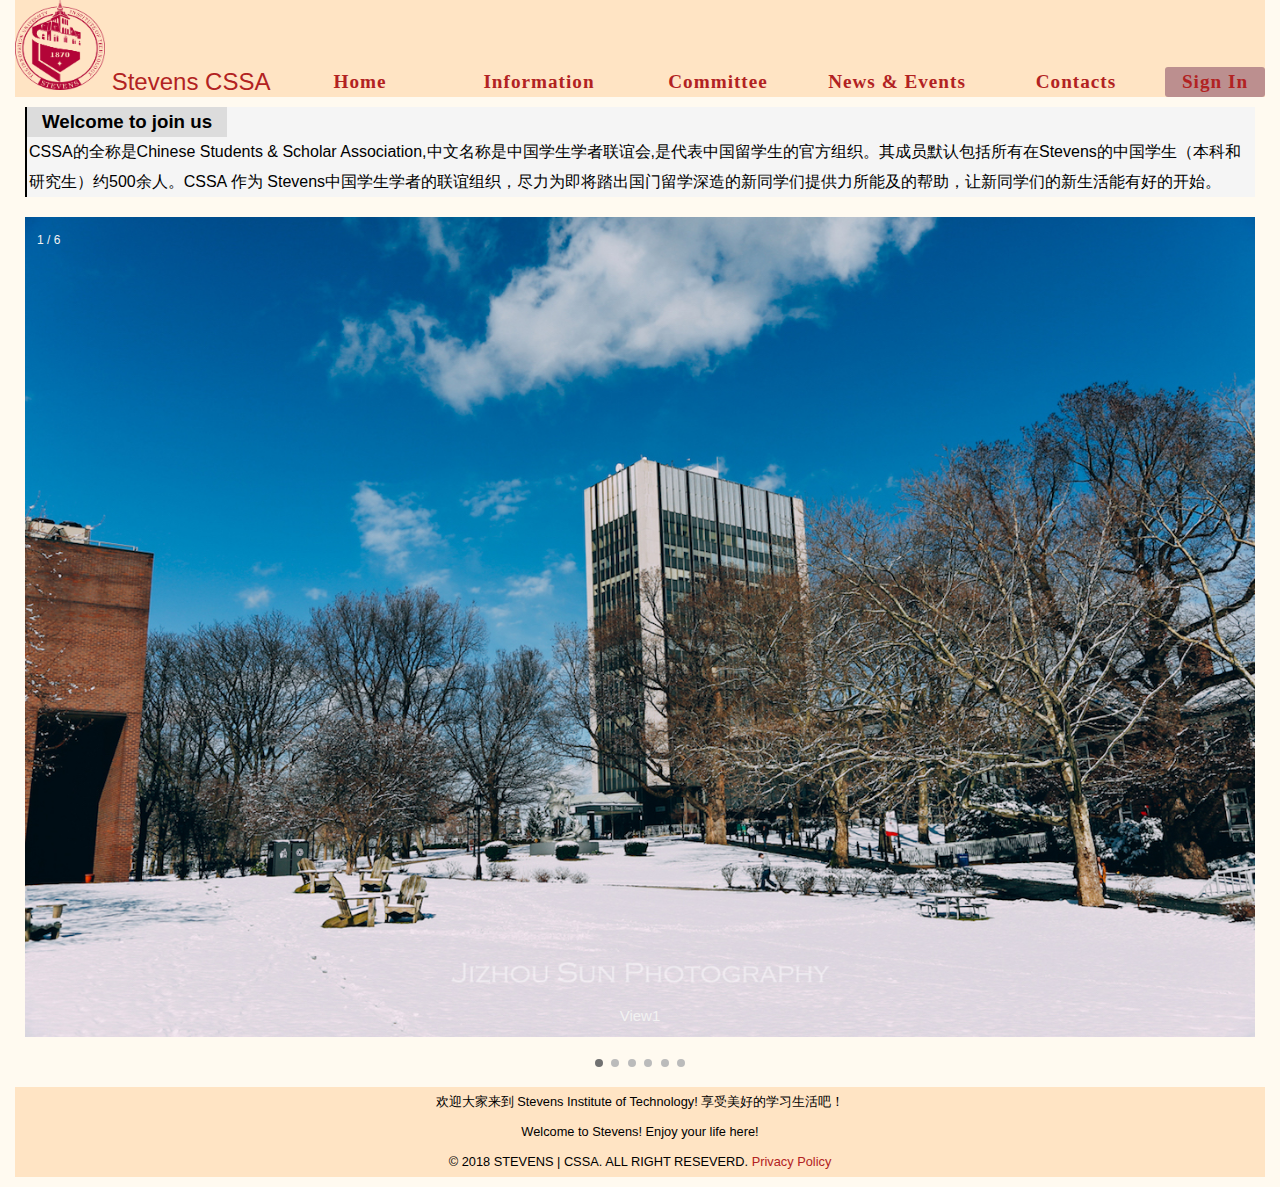
<file: index.html>
<!DOCTYPE html>
<html lang = "en">
<head>
	<title>Home | CSSA</title>
	<meta charset="utf-8">
	<meta name="viewport" content="width=device-width, initial-scale=1.0">
	<link rel="stylesheet" type="text/css" media="screen" href="css/style.css">
	<link rel="stylesheet" type="text/css" media="screen" href="css/layout.css">
</head>
<body id="home">
	<!-- Header -->
	<div id="header_container">
	<div class="header">
		<a class="header_logo" href="index.html"><img src="images/logo.gif" height="90" width="90"></a> <a class="header_name" href="index.html">Stevens CSSA</a>
		 
		<!-- Header Navigation Bar -->
		<ul id="site-nav">
			<li>
				<a href="index.html">Home</a>
			</li>
			<li>
				<a href="information.html">Information</a>
			</li>
			<li>
				<a href="committee.html">committee</a>
			</li>
			<li>
				<a href="newsevent.html">news &amp; events</a>
			</li>
			<li>
				<a href="contacts.html">contacts</a>
			</li>
			<li>
				<a id="si" href="signin.html">Sign In</a>
			</li>
		</ul>
	</div>
</div>

	<!-- Content -->
	<div id="content_container">
		<div class="content_1">
			<div id="title"><h3>Welcome to join us<h3></div>
				<div id="essay">CSSA的全称是Chinese Students & Scholar Association,中文名称是中国学生学者联谊会,是代表中国留学生的官方组织。其成员默认包括所有在Stevens的中国学生（本科和研究生）约500余人。CSSA 作为 Stevens中国学生学者的联谊组织，尽力为即将踏出国门留学深造的新同学们提供力所能及的帮助，让新同学们的新生活能有好的开始。</div>

		</div>

<div class="slideshow-container">

<div class="mySlides fade">
  <div class="numbertext">1 / 6</div>
  <img src="images/view1.jpg" style="width:100%">
  <div class="text">View1</div>
</div>

<div class="mySlides fade">
  <div class="numbertext">2 / 6</div>
  <img src="images/view2.jpg" style="width:100%">
  <div class="text">View2</div>
</div>

<div class="mySlides fade">
  <div class="numbertext">3 / 6</div>
  <img src="images/view3.jpg" style="width:100%">
  <div class="text">View3</div>
</div>

<div class="mySlides fade">
  <div class="numbertext">4 / 6</div>
  <img src="images/view4.jpg" style="width:100%">
  <div class="text">View4</div>
</div>

<div class="mySlides fade">
  <div class="numbertext">5 / 6</div>
  <img src="images/view5.jpg" style="width:100%">
  <div class="text">View5</div>
</div>

<div class="mySlides fade">
  <div class="numbertext">6 / 6</div>
  <img src="images/view6.jpg" style="width:100%">
  <div class="text">View6</div>
</div>

</div>
<div style="text-align:center">
  <span class="dot"></span> 
  <span class="dot"></span> 
  <span class="dot"></span>
  <span class="dot"></span> 
  <span class="dot"></span> 
  <span class="dot"></span> 
</div>
		
	</div>
	
	<!-- Footer -->
	<div id="footer_container">
			<div class="foot1">
				欢迎大家来到 Stevens Institute of Technology! 享受美好的学习生活吧！ 
			</div>
			<div class="foot2">
				Welcome to Stevens! Enjoy your life here!
			</div>
			<div class="foot3">
				© 2018 STEVENS | CSSA. ALL RIGHT RESEVERD. 
				<a href="privacypolicy.html">Privacy Policy</a>
			</div>
	</div>
</body>
	<script src="js/slider.js"></script>
</html>
</file>
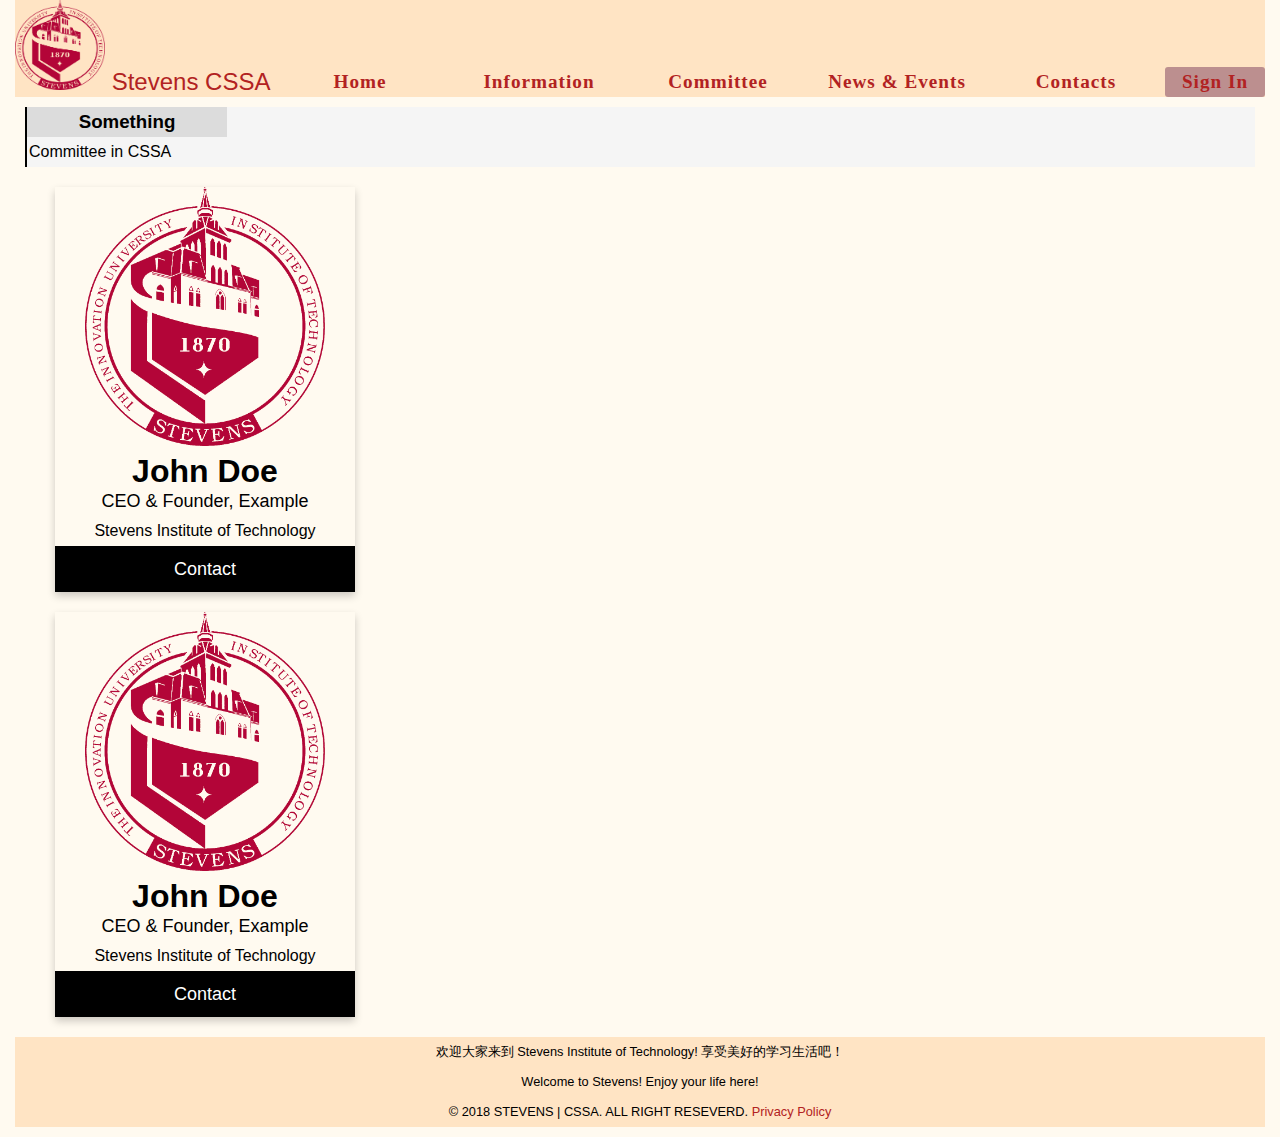
<file: committee.html>
<!DOCTYPE html>
<html lang = "en">
<head>
	<title>Committee | CSSA</title>
	<meta charset="utf-8">
	<meta name="viewport" content="width=device-width; initial-scale=1.0">
	<link rel="stylesheet" type="text/css" media="screen" href="css/style.css">
	<link rel="stylesheet" type="text/css" media="screen" href="css/layout.css">
	<script src="js/signin.js"></script>
	
</head>
<body id="committee">
	<!-- Header -->
	<div id="header_container">
	<div class="header">
		<a class="header_logo" href="index.html"><img src="images/logo.gif" height="90" width="90"></a> <a class="header_name" href="index.html">Stevens CSSA</a>
		 
		<!-- Header Navigation Bar -->
		<ul id="site-nav">
			<li>
				<a href="index.html">Home</a>
			</li>
			<li>
				<a href="information.html">Information</a>
			</li>
			<li>
				<a href="committee.html">committee</a>
			</li>
			<li>
				<a href="newsevent.html">news &amp; events</a>
			</li>
			<li>
				<a href="contacts.html">contacts</a>
			</li>
			<li>
				<a id="si" href="signin.html">Sign In</a>
			</li>
		</ul>
	</div>
</div>	
	<!-- Content -->
<div id="content_container">
	<div class="content_1">
		<div id="title">
			<h3>
				Something
			</h3>
		</div>
		<div id="essay">
			Committee in CSSA
		</div>
	</div>
	<div class="profile_container">
		<ul>
			<li>
			<div class="procard">
				<img src="images/logo.gif" alt="John" style="width:80%">
				<h1>
					John Doe
				</h1>
				<p class="protitle">
					CEO &amp; Founder, Example
				</p>
				<p>
					Stevens Institute of Technology
				</p>
				<div class="probutton">
					Contact
				</div>
			</div>
		</li>
		<li>
			<div class="procard">
				<img src="images/logo.gif" alt="John" style="width:80%">
				<h1>
					John Doe
				</h1>
				<p class="protitle">
					CEO &amp; Founder, Example
				</p>
				<p>
					Stevens Institute of Technology
				</p>
				<div class="probutton">
					Contact
				</div>
			</div>
		</li>
		<ul>
	</div>
</div>


	<!-- Footer -->
	<div id="footer_container">
			<div class="foot1">
				欢迎大家来到 Stevens Institute of Technology! 享受美好的学习生活吧！ 
			</div>
			<div class="foot2">
				Welcome to Stevens! Enjoy your life here!
			</div>
			<div class="foot3">
				© 2018 STEVENS | CSSA. ALL RIGHT RESEVERD. 
				<a href="privacypolicy.html">Privacy Policy</a>
			</div>
	</div>
</body>
</html>
</file>
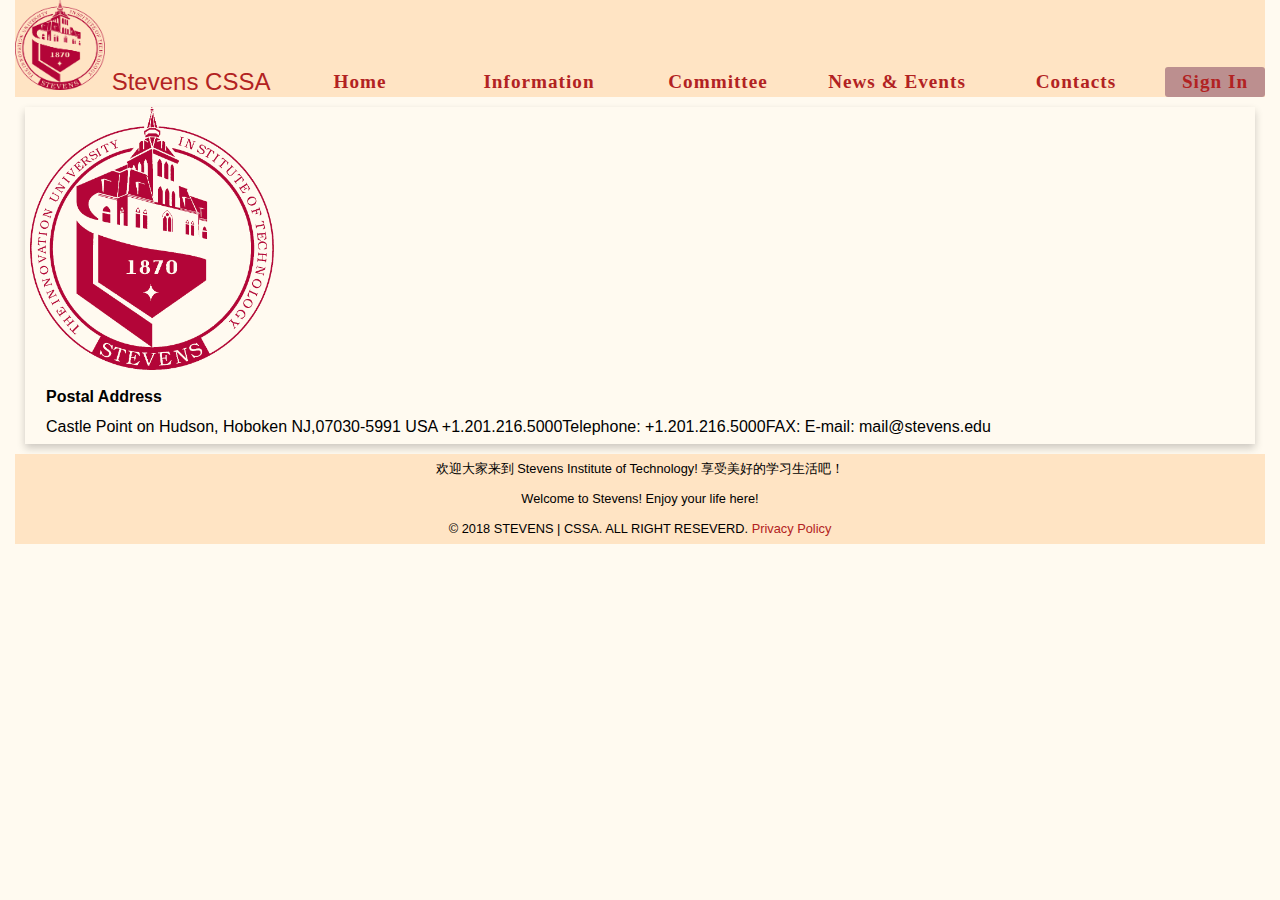
<file: contacts.html>
<!DOCTYPE html>
<html lang = "en">
<head>
	<title>Contacts | CSSA</title>
	<meta charset="utf-8">
	<meta name="viewport" content="width=device-width; initial-scale=1.0">
	<link rel="stylesheet" type="text/css" media="screen" href="css/style.css">
	<link rel="stylesheet" type="text/css" media="screen" href="css/layout.css">
	<script src="js/signin.js"></script>
	
</head>
<body id="contacts">
	<!-- Header -->
<div id="header_container">
	<div class="header">
		<a class="header_logo" href="index.html"><img src="images/logo.gif" height="90" width="90"></a> <a class="header_name" href="index.html">Stevens CSSA</a>
		 
		<!-- Header Navigation Bar -->
		<ul id="site-nav">
			<li>
				<a href="index.html">Home</a>
			</li>
			<li>
				<a href="information.html">Information</a>
			</li>
			<li>
				<a href="committee.html">committee</a>
			</li>
			<li>
				<a href="newsevent.html">news &amp; events</a>
			</li>
			<li>
				<a href="contacts.html">contacts</a>
			</li>
			<li>
				<a id="si" href="signin.html">Sign In</a>
			</li>
		</ul>
	</div>
</div>	
	<!-- Content -->
	<div id="content_container">
		<div class="newscard">
		  <img src="images/logo.gif" alt="Avatar" style="width:20%">
		  <div class="newscontainer">
		    <h4><b>Postal Address</b></h4> 
		    <p>Castle Point on Hudson,
Hoboken NJ,07030-5991 USA

+1.201.216.5000Telephone:
+1.201.216.5000FAX:

E-mail: mail@stevens.edu</p> 
		  </div>
		</div>
	</div>
	
	<!-- Footer -->
	<div id="footer_container">
			<div class="foot1">
				欢迎大家来到 Stevens Institute of Technology! 享受美好的学习生活吧！ 
			</div>
			<div class="foot2">
				Welcome to Stevens! Enjoy your life here!
			</div>
			<div class="foot3">
				© 2018 STEVENS | CSSA. ALL RIGHT RESEVERD. 
				<a href="privacypolicy.html">Privacy Policy</a>
			</div>
	</div>
</body>
</html>
</file>
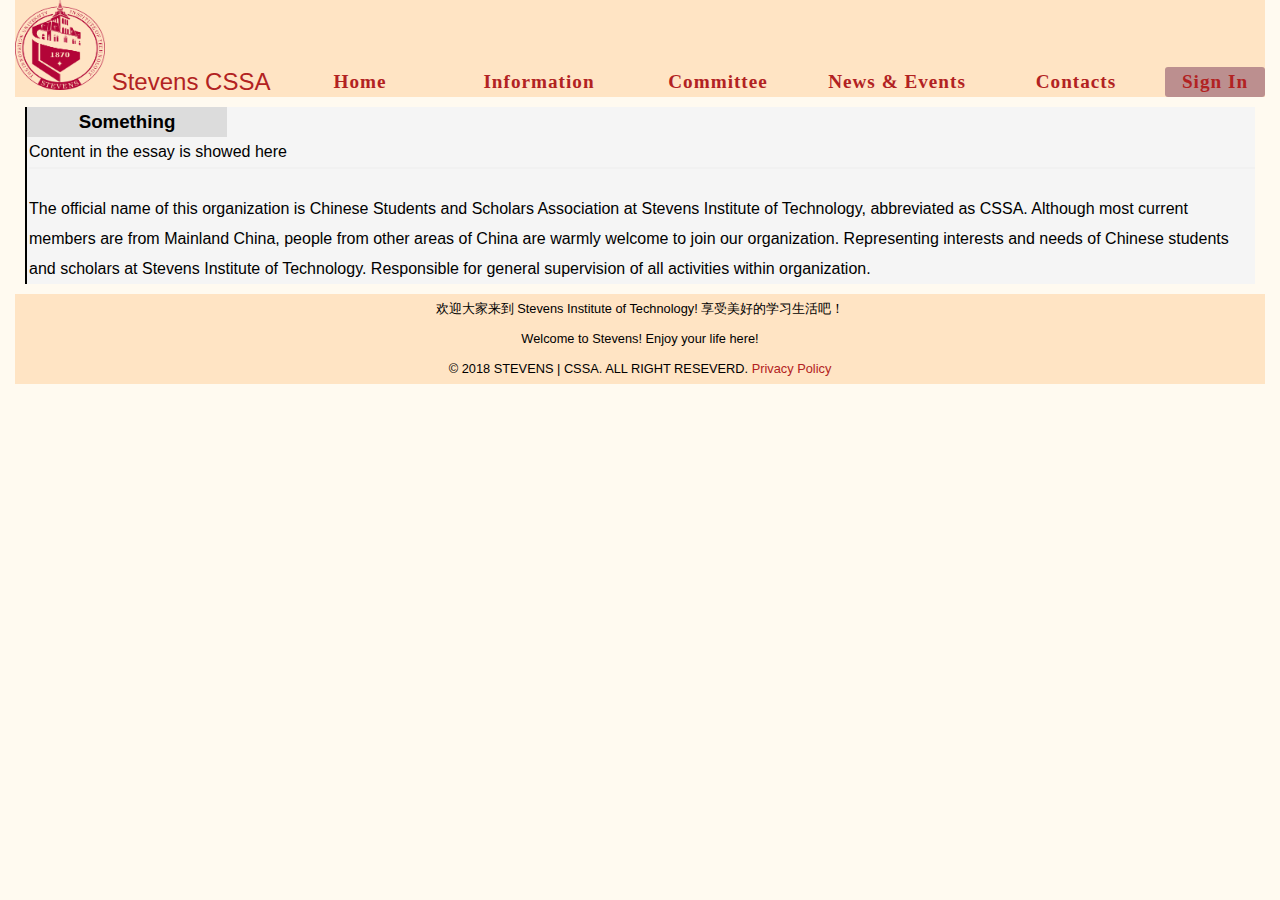
<file: content.html>
<!DOCTYPE html>
<html lang = "en">
<head>
	<title>Content | CSSA</title>
	<meta charset="utf-8">
	<meta name="viewport" content="width=device-width; initial-scale=1.0">
	<link rel="stylesheet" type="text/css" media="screen" href="css/style.css">
	<link rel="stylesheet" type="text/css" media="screen" href="css/layout.css">
	<script src="js/signin.js"></script>
	
</head>
<body id="content">
	<!-- Header -->
<div id="header_container">
	<div class="header">
		<a class="header_logo" href="index.html"><img src="images/logo.gif" height="90" width="90"></a> <a class="header_name" href="index.html">Stevens CSSA</a>
		 
		<!-- Header Navigation Bar -->
		<ul id="site-nav">
			<li>
				<a href="index.html">Home</a>
			</li>
			<li>
				<a href="information.html">Information</a>
			</li>
			<li>
				<a href="committee.html">committee</a>
			</li>
			<li>
				<a href="newsevent.html">news &amp; events</a>
			</li>
			<li>
				<a href="contacts.html">contacts</a>
			</li>
			<li>
				<a id="si" href="signin.html">Sign In</a>
			</li>
		</ul>
	</div>
</div>	
	<!-- Content -->
	<div id="content_container">
		<div class="content_1">
			<div id="title"><h3>Something<h3></div>
				<div id="essay">Content in the essay is showed here
<hr>
					The official name of this organization is Chinese Students and Scholars Association at Stevens Institute of Technology, abbreviated as CSSA. Although most current members are from Mainland China, people from other areas of China are warmly welcome to join our organization. Representing interests and needs of Chinese students and scholars at Stevens Institute of Technology. Responsible for general supervision of all activities within organization.
				</div>
		</div>
	</div>
	
	<!-- Footer -->
	<div id="footer_container">
			<div class="foot1">
				欢迎大家来到 Stevens Institute of Technology! 享受美好的学习生活吧！ 
			</div>
			<div class="foot2">
				Welcome to Stevens! Enjoy your life here!
			</div>
			<div class="foot3">
				© 2018 STEVENS | CSSA. ALL RIGHT RESEVERD. 
				<a href="privacypolicy.html">Privacy Policy</a>
			</div>
	</div>
</body>
</html>
</file>
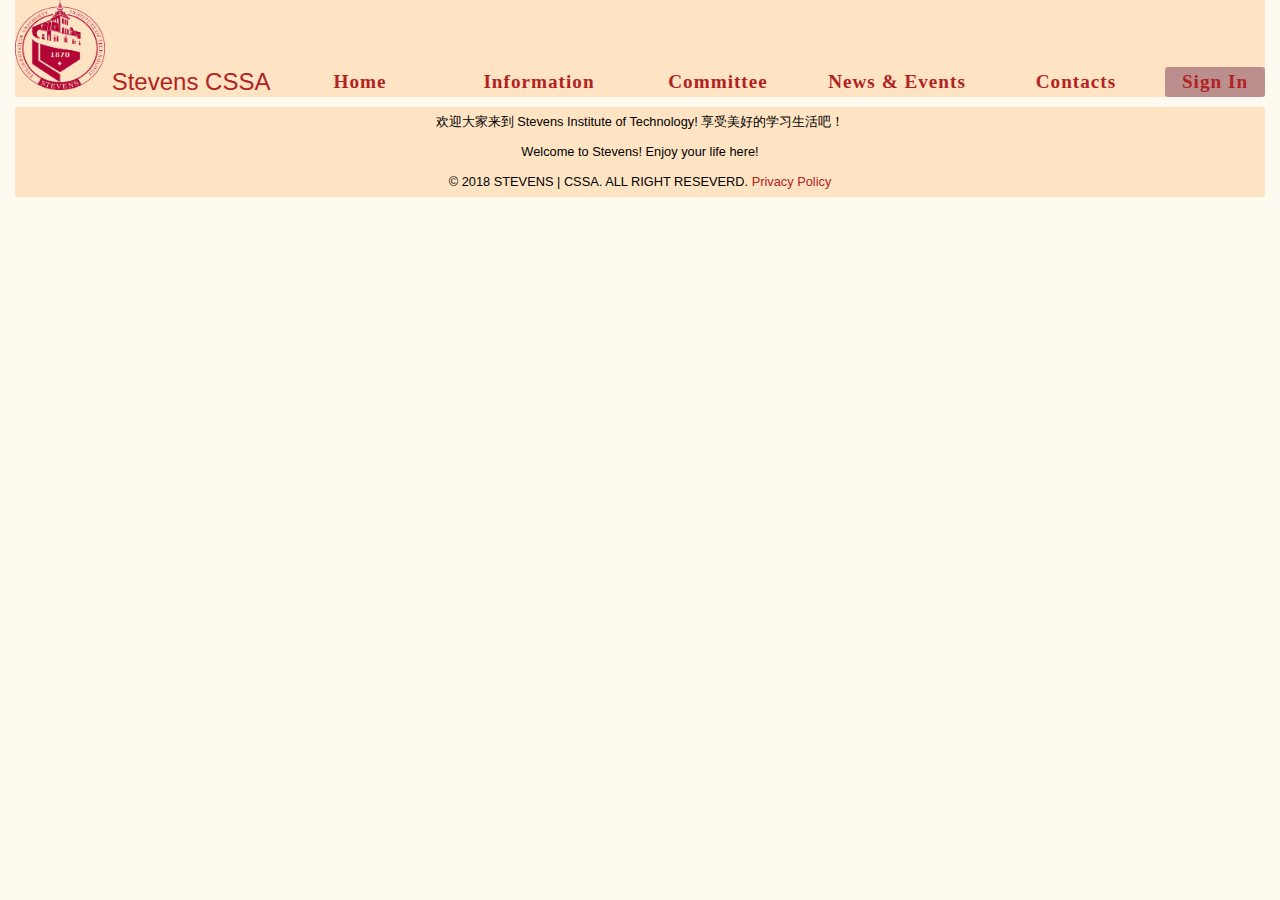
<file: information.html>
<!DOCTYPE html>
<html lang = "en">
<head>
	<title>Information | CSSA</title>
	<meta charset="utf-8">
	<meta name="viewport" content="width=device-width; initial-scale=1.0">
	<link rel="stylesheet" type="text/css" media="screen" href="css/style.css">
	<link rel="stylesheet" type="text/css" media="screen" href="css/layout.css">
	<script src="js/signin.js"></script>
	
</head>
<body id="information">
	<!-- Header -->
<div id="header_container">
	<div class="header">
		<a class="header_logo" href="index.html"><img src="images/logo.gif" height="90" width="90"></a> <a class="header_name" href="index.html">Stevens CSSA</a>
		 
		<!-- Header Navigation Bar -->
		<ul id="site-nav">
			<li>
				<a href="index.html">Home</a>
			</li>
			<li>
				<a href="information.html">Information</a>
			</li>
			<li>
				<a href="committee.html">committee</a>
			</li>
			<li>
				<a href="newsevent.html">news &amp; events</a>
			</li>
			<li>
				<a href="contacts.html">contacts</a>
			</li>
			<li>
				<a id="si" href="signin.html">Sign In</a>
			</li>
		</ul>
	</div>
</div>	
	<!-- Content -->
	<div id="content_container">
		<div id="block">
			
		</div>
	</div>
	
	<!-- Footer -->
	<div id="footer_container">
			<div class="foot1">
				欢迎大家来到 Stevens Institute of Technology! 享受美好的学习生活吧！ 
			</div>
			<div class="foot2">
				Welcome to Stevens! Enjoy your life here!
			</div>
			<div class="foot3">
				© 2018 STEVENS | CSSA. ALL RIGHT RESEVERD. 
				<a href="privacypolicy.html">Privacy Policy</a>
			</div>
	</div>
</body>
</html>
</file>
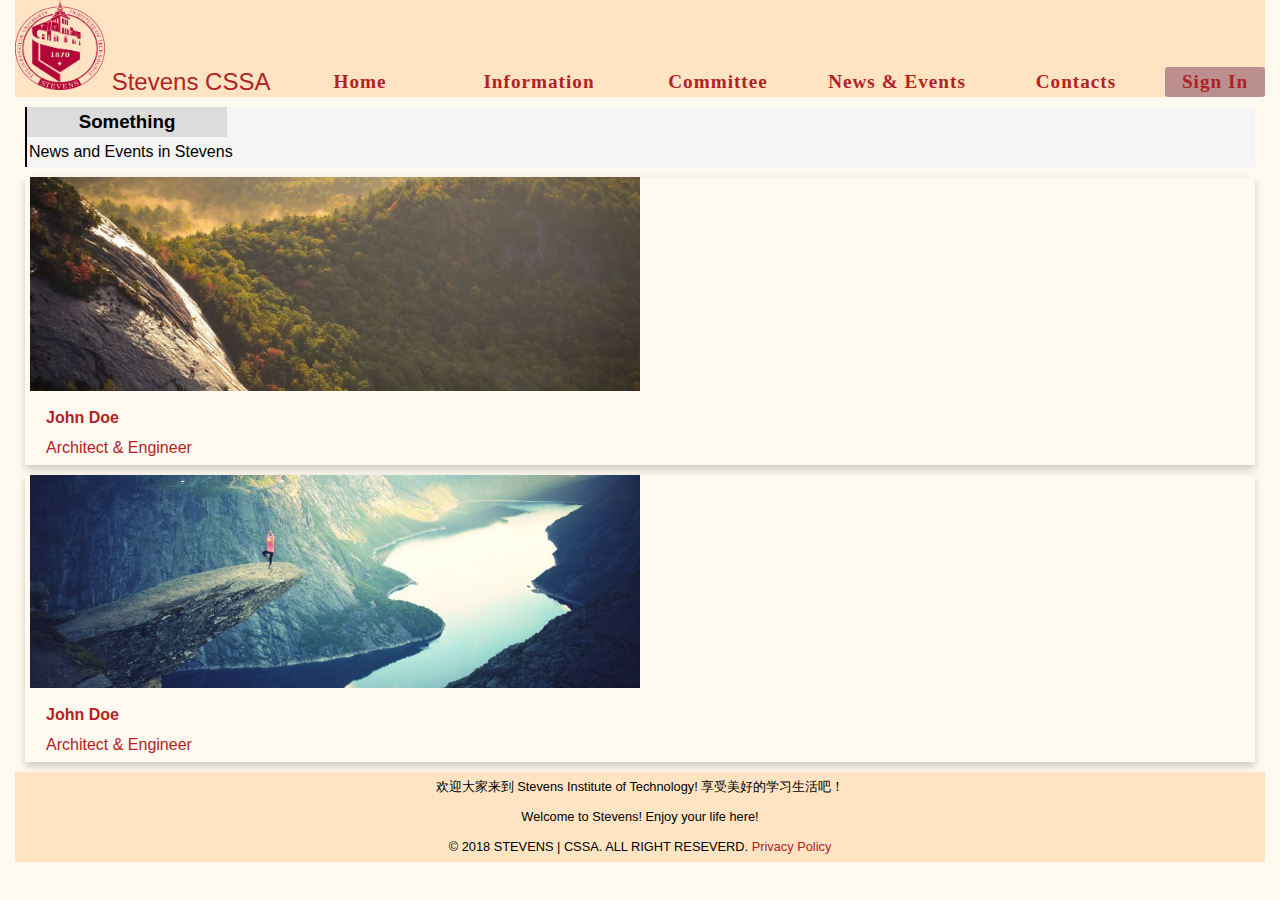
<file: newsevent.html>
<!DOCTYPE html>
<html lang = "en">
<head>
	<title>News & events | CSSA</title>
	<meta charset="utf-8">
	<meta name="viewport" content="width=device-width; initial-scale=1.0">
	<link rel="stylesheet" type="text/css" media="screen" href="css/style.css">
	<link rel="stylesheet" type="text/css" media="screen" href="css/layout.css">
	<script src="js/signin.js"></script>
	
</head>
<body id="newsevent">
	<!-- Header -->
<div id="header_container">
	<div class="header">
		<a class="header_logo" href="index.html"><img src="images/logo.gif" height="90" width="90"></a> <a class="header_name" href="index.html">Stevens CSSA</a>
		 
		<!-- Header Navigation Bar -->
		<ul id="site-nav">
			<li>
				<a href="index.html">Home</a>
			</li>
			<li>
				<a href="information.html">Information</a>
			</li>
			<li>
				<a href="committee.html">committee</a>
			</li>
			<li>
				<a href="newsevent.html">news &amp; events</a>
			</li>
			<li>
				<a href="contacts.html">contacts</a>
			</li>
			<li>
				<a id="si" href="signin.html">Sign In</a>
			</li>
		</ul>
	</div>
</div>	
	<!-- Content -->
	<div id="content_container">
		<div class="content_1">
			<div id="title"><h3>Something<h3></div>
				<div id="essay">News and Events in Stevens</div>
		</div>
		<a href="content.html">
		<div class="newscard">
		  <img src="images/img_nature_wide.jpg" alt="Avatar" style="width:50%">
		  <div class="newscontainer">
		    <h4><b>John Doe</b></h4> 
		    <p>Architect & Engineer</p> 
		  </div>
		</div>
	</a>
	<a href="content.html">
	<div class="newscard">
	  <img src="images/img_fjords_wide.jpg" alt="Avatar" style="width:50%">
	  <div class="newscontainer">
	    <h4><b>John Doe</b></h4> 
	    <p>Architect & Engineer</p> 
	  </div>
	</div>
	</a>
	</div>
	
	<!-- Footer -->
	<div id="footer_container">
			<div class="foot1">
				欢迎大家来到 Stevens Institute of Technology! 享受美好的学习生活吧！ 
			</div>
			<div class="foot2">
				Welcome to Stevens! Enjoy your life here!
			</div>
			<div class="foot3">
				© 2018 STEVENS | CSSA. ALL RIGHT RESEVERD. 
				<a href="privacypolicy.html">Privacy Policy</a>
			</div>
	</div>
</body>
</html>
</file>
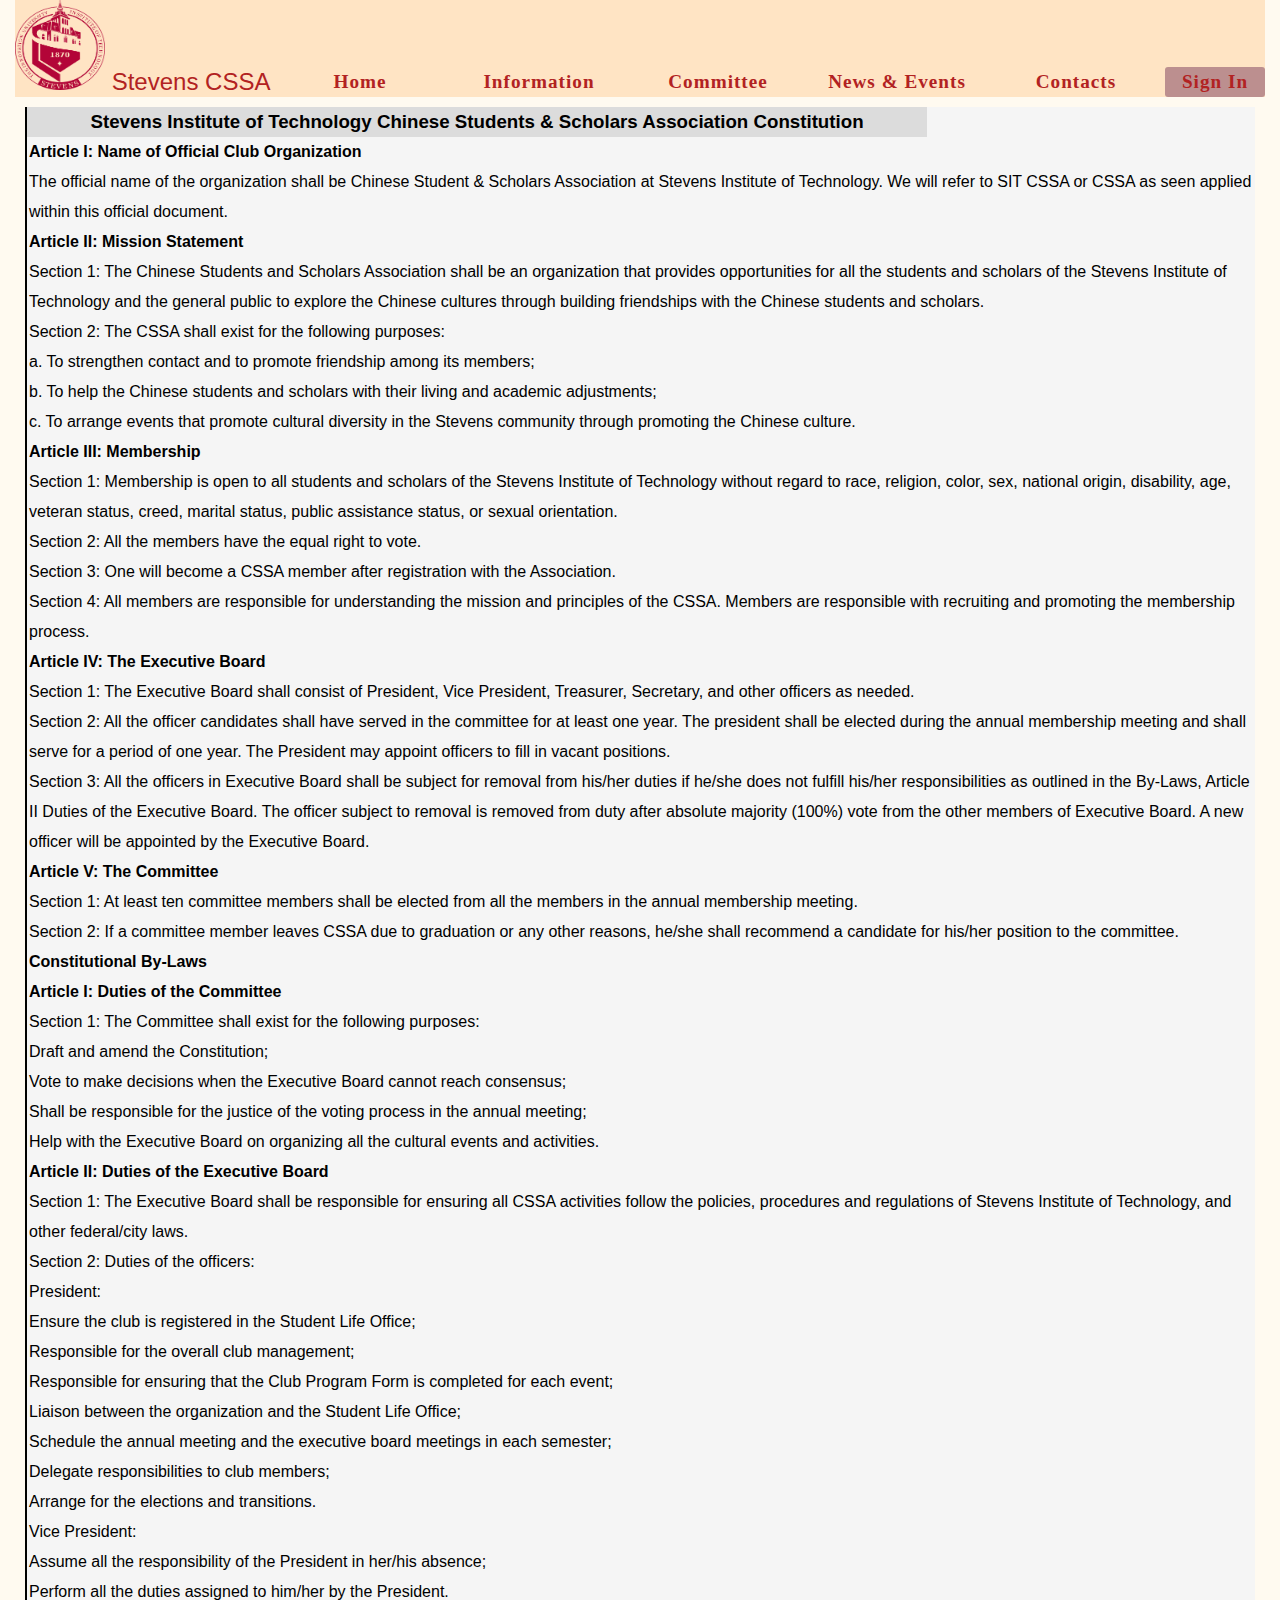
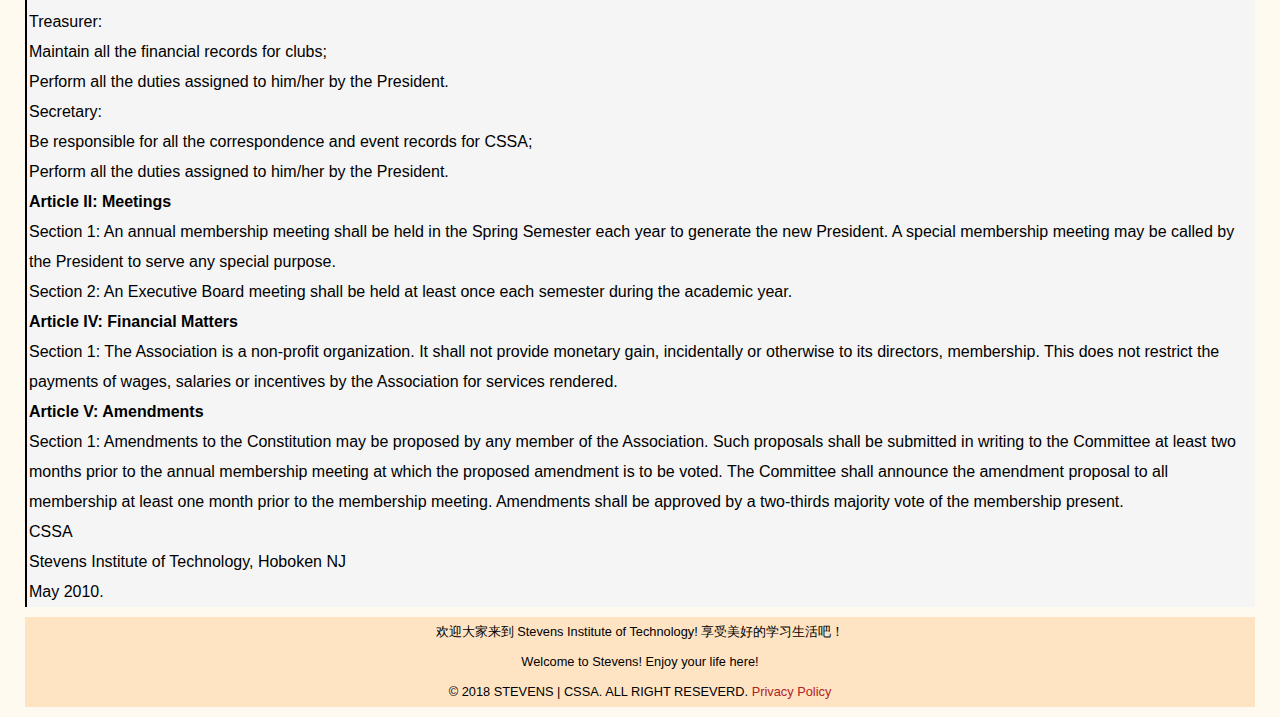
<file: privacypolicy.html>
<!DOCTYPE html>
<html lang = "en">
<head>
	<title>Privacy Policy | CSSA</title>
	<meta charset="utf-8">
	<meta name="viewport" content="width=device-width; initial-scale=1.0">
	<link rel="stylesheet" type="text/css" media="screen" href="css/style.css">
	<link rel="stylesheet" type="text/css" media="screen" href="css/layout.css">
	<script src="js/signin.js"></script>
	
</head>
<body id="privacy_policy">
	<!-- Header -->
<div id="header_container">
	<div class="header">
		<a class="header_logo" href="index.html"><img src="images/logo.gif" height="90" width="90"></a> <a class="header_name" href="index.html">Stevens CSSA</a>
		 
		<!-- Header Navigation Bar -->
		<ul id="site-nav">
			<li>
				<a href="index.html">Home</a>
			</li>
			<li>
				<a href="information.html">Information</a>
			</li>
			<li>
				<a href="committee.html">committee</a>
			</li>
			<li>
				<a href="newsevent.html">news &amp; events</a>
			</li>
			<li>
				<a href="contacts.html">contacts</a>
			</li>
			<li>
				<a id="si" href="signin.html">Sign In</a>
			</li>
		</ul>
	</div>
</div>	
	<!-- Content -->
	<div id="content_container">
		<div class="content">
			<div id="title"><h3>Stevens Institute of Technology
Chinese Students & Scholars Association 
Constitution<h3></div>
				<div id="essay">
					<div class="row-2">
					            <p><strong>Article I: Name of Official Club Organization</strong></p>

								<p>The official name of the organization shall be Chinese Student &amp; Scholars Association at Stevens Institute of Technology. We will refer to SIT CSSA or CSSA as seen applied within this official document.</p>
								<p><strong>Article II: Mission Statement</strong></p>
								<p>Section 1: The Chinese Students and Scholars Association shall be an organization that provides opportunities for all the students and scholars of the Stevens Institute of Technology and the general public to explore the Chinese cultures through building friendships with the Chinese students and scholars.<br>
								Section 2: The CSSA shall exist for the following purposes:</p>
									<p>a. To strengthen contact and to promote friendship among its members;<br>
									b. To help the Chinese students and scholars with their living and academic adjustments;<br>
									c. To arrange events that promote cultural diversity in the Stevens community through promoting the Chinese culture.</p>

								<p><strong>Article III: Membership</strong></p>

								<p>Section 1: Membership is open to all students and scholars of the Stevens Institute of Technology without regard to race, religion, color, sex, national origin, disability, age, veteran status, creed, marital status, public assistance status, or sexual orientation.<br>

								Section 2: All the members have the equal right to vote.<br>

								Section 3: One will become a CSSA member after registration with the Association.<br>

								Section 4: All members are responsible for understanding the mission and principles of the CSSA. Members are responsible with recruiting and promoting the membership process.</p>

			 
								<p><strong>Article IV: The Executive Board</strong><br>

								Section 1: The Executive Board shall consist of President, Vice President, Treasurer, Secretary, and other officers as needed.<br>

								Section 2: All the officer candidates shall have served in the committee for at least one year. The president shall be elected during the annual membership meeting and shall serve for a period of one year. The President may appoint officers to fill in vacant positions.<br>

								Section 3: All the officers in Executive Board shall be subject for removal from his/her duties if he/she does not fulfill his/her responsibilities as outlined in the By-Laws, Article II Duties of the Executive Board. The officer subject to removal is removed from duty after absolute majority (100%) vote from the other members of Executive Board. A new officer will be appointed by the Executive Board.</p>

 
								<p><strong>Article V: The Committee</strong><br>

								Section 1: At least ten committee members shall be elected from all the members in the annual membership meeting.<br>

								Section 2: If a committee member leaves CSSA due to graduation or any other reasons, he/she shall recommend a candidate for his/her position to the committee.</p>

 

								<p><strong>Constitutional By-Laws</strong><br>

			 
								<strong>Article I: Duties of the Committee</strong><br>

								Section 1: The Committee shall exist for the following purposes:<br>

									Draft and amend the Constitution;<br>
									Vote to make decisions when the Executive Board cannot reach consensus;<br>
									Shall be responsible for the justice of the voting process in the annual meeting;<br>
									Help with the Executive Board on organizing all the cultural events and activities.</p>



								<p><strong>Article II: Duties of the Executive Board</strong></p>

								<p>Section 1: The Executive Board shall be responsible for ensuring all CSSA activities follow the policies, procedures and regulations of Stevens Institute of Technology, and other federal/city laws.<br>

								Section 2: Duties of the officers:<br>
								President:<br>

									Ensure the club is registered in the Student Life Office;<br>
									Responsible for the overall club management;<br>
									Responsible for ensuring that the Club Program Form is completed for each event;<br>
									Liaison between the organization and the Student Life Office;<br>
									Schedule the annual meeting and the executive board meetings in each semester;<br>
									Delegate responsibilities to club members;<br>
									Arrange for the elections and transitions.<br>

								Vice President:<br>

									Assume all the responsibility of the President in her/his absence;<br>
									Perform all the duties assigned to him/her by the President.<br>

			 

								Treasurer:<br>

									Maintain all the financial records for clubs;<br>
									Perform all the duties assigned to him/her by the President.<br>

			 

								Secretary:<br>

									Be responsible for all the correspondence and event records for CSSA;<br>
									Perform all the duties assigned to him/her by the President.<br>

								</p>
								<p><strong>Article II: Meetings</strong></p>

								<p>Section 1: An annual membership meeting shall be held in the Spring Semester each year to generate the new President. A special membership meeting may be called by the President to serve any special purpose.
								<br>
								Section 2: An Executive Board meeting shall be held at least once each semester during the academic year. 
								<br></p>
								<p><strong>Article IV: Financial Matters</strong></p>

								<p>Section 1: The Association is a non-profit organization. It shall not provide monetary gain, incidentally or otherwise to its directors, membership. This does not restrict the payments of wages, salaries or incentives by the Association for services rendered.

			 
								</p><p><strong>Article V: Amendments</strong></p>

								<p>Section 1: Amendments to the Constitution may be proposed by any member of the Association. Such proposals shall be submitted in writing to the Committee at least two months prior to the annual membership meeting at which the proposed amendment is to be voted. The Committee shall announce the amendment proposal to all membership at least one month prior to the membership meeting. Amendments shall be approved by a two-thirds majority vote of the membership present.
								</p>
 

								<p>CSSA<br>
									Stevens Institute of Technology, Hoboken NJ<br>
									May 2010.</p>
					         </div>
				</div>

		</div>
	
	<!-- Footer -->
	<div id="footer_container">
			<div class="foot1">
				欢迎大家来到 Stevens Institute of Technology! 享受美好的学习生活吧！ 
			</div>
			<div class="foot2">
				Welcome to Stevens! Enjoy your life here!
			</div>
			<div class="foot3">
				© 2018 STEVENS | CSSA. ALL RIGHT RESEVERD. 
				<a href="privacypolicy.html">Privacy Policy</a>
			</div>
	</div>
</body>
</html>
</file>
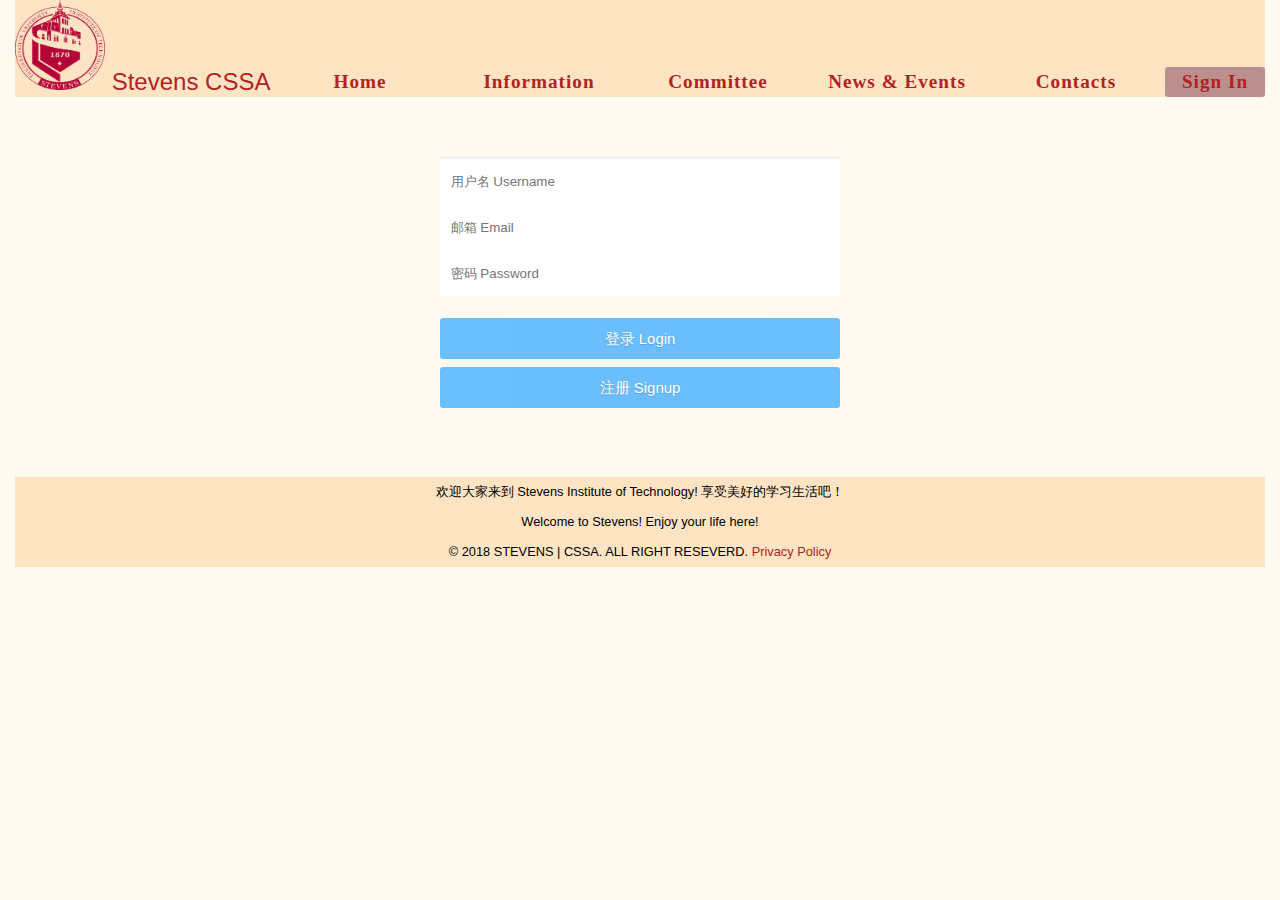
<file: signin.html>
<!DOCTYPE html>
<html lang = "en">
<head>
	<title>Sign In | CSSA</title>
	<meta charset="utf-8">
	<meta name="viewport" content="width=device-width; initial-scale=1.0">
	<link rel="stylesheet" type="text/css" media="screen" href="css/style.css">
	<link rel="stylesheet" type="text/css" media="screen" href="css/layout.css">
	<script src="js/signin.js"></script>
	
</head>
<body id="signin">
	<!-- Header -->
<div id="header_container">
	<div class="header">
		<a class="header_logo" href="index.html"><img src="images/logo.gif" height="90" width="90"></a> <a class="header_name" href="index.html">Stevens CSSA</a>
		 
		<!-- Header Navigation Bar -->
		<ul id="site-nav">
			<li>
				<a href="index.html">Home</a>
			</li>
			<li>
				<a href="information.html">Information</a>
			</li>
			<li>
				<a href="committee.html">committee</a>
			</li>
			<li>
				<a href="newsevent.html">news &amp; events</a>
			</li>
			<li>
				<a href="contacts.html">contacts</a>
			</li>
			<li>
				<a id="si" href="signin.html">Sign In</a>
			</li>
		</ul>
	</div>
</div>	
<div id="signin_container">
	<div class="signin">
		<form action="" name="signin_form" onsubmit="signin()" method="post" id="signin_form">
			<div class="name_wrapper">
				<input required="" type="text" name="username" placeholder="用户名 Username">
			</div>
			<div class="email_warpper">
				<input required="" type="text" name="email" placeholder="邮箱 Email">
			</div>
			<div class="password_warpper">
				<input required="" type="password" name="password" placeholder="密码 Password">
			</div>
			<div class="submit_button">
				<ul id="sign-nav">
					<li><button class="sign-button" type="submit">登录 Login</button></li>
				</ul>
			</div>	
		</form>
		<button onclick="document.getElementById('id01').style.display='block'" class="signup-button">注册 Signup</button>
	</div>
	
	<div id="id01" class="modal">
	  <span onclick="document.getElementById('id01').style.display='none'" class="close" title="Close Modal">&times;</span>
	  <form class="modal-content" action="/action_page.php">
	    <div class="container">
	      <h1>Sign Up</h1>
	      <p>Please fill in this form to create an account.</p>
	      <hr>
	      <label><b>Username</b></label>
	      <input type="text" placeholder="Enter Username" name="username" required>
		  
	      <label><b>Email</b></label>
	      <input type="text" placeholder="Enter Email" name="email" required>
		  
	      <label><b>Last name</b></label>
	      <input type="text" placeholder="Enter Last name" name="last_name" required>
		  
	      <label><b>First name</b></label>
	      <input type="text" placeholder="Enter First name" name="first_name" required>

	      <label><b>Password</b></label>
	      <input type="password" placeholder="Enter Password" name="psw" required>

	      <label><b>Repeat Password</b></label>
	      <input type="password" placeholder="Repeat Password" name="psw-repeat" required>
		  
	      <div class="clearfix">
  	        <button type="submit" class="signupbtn">注册 Sign Up</button>
	        <button type="button" onclick="document.getElementById('id01').style.display='none'" class="cancelbtn">取消 Cancel</button>
	      </div>
	    </div>
	  </form>
	</div>
	
</div>

	
	<!-- Footer -->
	<div id="footer_container">
			<div class="foot1">
				欢迎大家来到 Stevens Institute of Technology! 享受美好的学习生活吧！ 
			</div>
			<div class="foot2">
				Welcome to Stevens! Enjoy your life here!
			</div>
			<div class="foot3">
				© 2018 STEVENS | CSSA. ALL RIGHT RESEVERD. 
				<a href="privacypolicy.html">Privacy Policy</a>
			</div>
	</div>
</body>
	<script src="js/signup.js"></script>
	
</html>
</file>
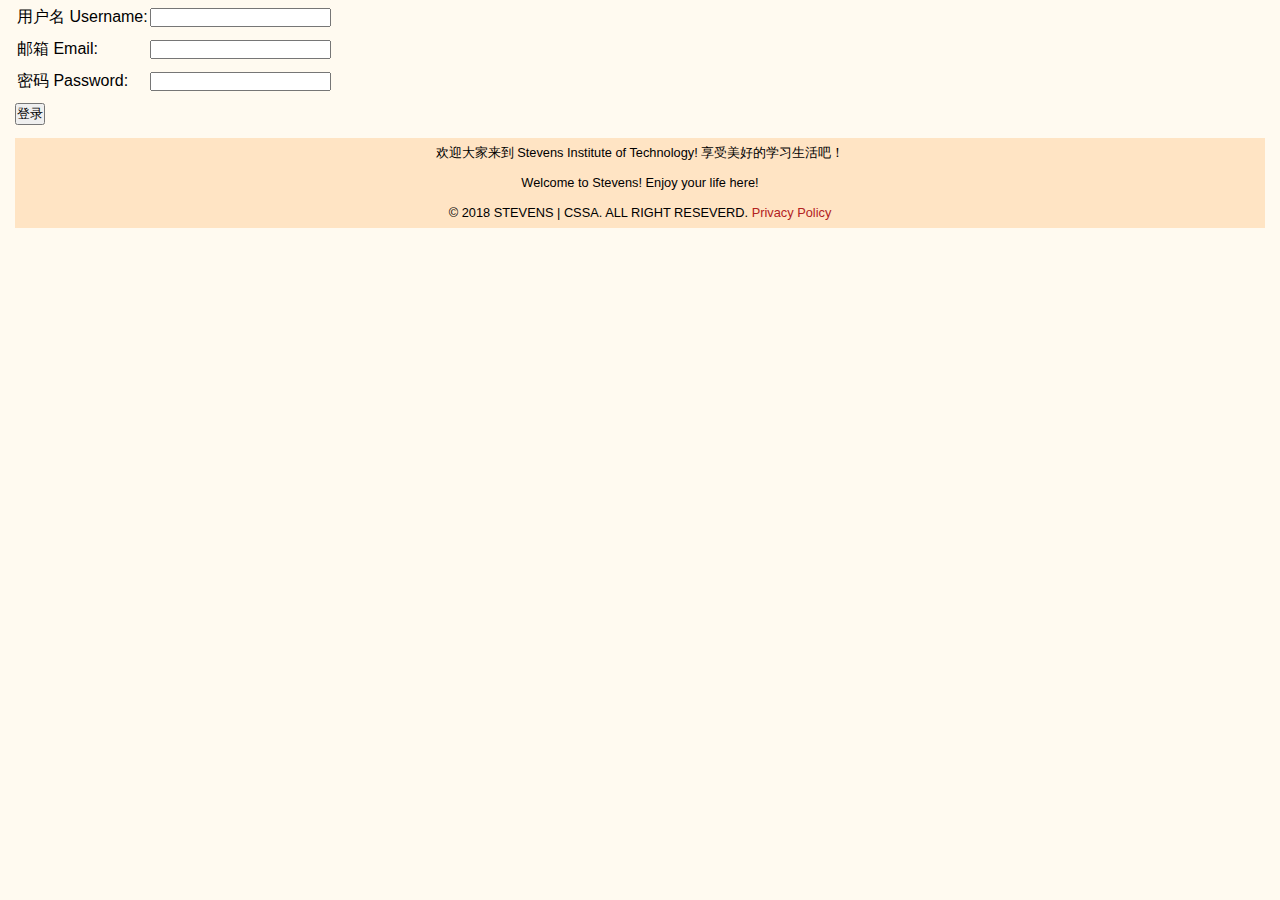
<file: signup.html>
<!DOCTYPE html>
<html lang = "en">
<head>
	<title>Sign Up | CSSA</title>
	<meta charset="utf-8">
	<meta name="viewport" content="width=device-width; initial-scale=1.0">
	<link rel="stylesheet" type="text/css" media="screen" href="css/style.css">
	<link rel="stylesheet" type="text/css" media="screen" href="css/layout.css">
	<script src="js/signup.js"></script>
	
</head>
<body id="signup">
	<!-- Header -->
	<div id="header_container">
		<div class="header">
			
		</div>
	</div>
	
	<!-- Content -->
	<div id="signup_container">
		<div class="signup">
		<form name="signup_form" onsubmit="signup()" method="post">
			<table class= "InForm" board=1>
				<tr>
					<td>用户名 Username:</td>
					<td><input type="text" name="username"></td>
				</tr>
				<tr>
					<td>邮箱 Email:</td>   
					<td><input type="text" name="email"></td>
				</tr>
				<tr>
					<td>密码 Password:</td>   
					<td><input type="password" name="password"></td>
				</tr>
			</table>
			<input type="submit" value="登录">
		</form>
	</div>
		
	</div>
	
	<!-- Footer -->
	<div id="footer_container">
			<div class="foot1">
				欢迎大家来到 Stevens Institute of Technology! 享受美好的学习生活吧！ 
			</div>
			<div class="foot2">
				Welcome to Stevens! Enjoy your life here!
			</div>
			<div class="foot3">
				© 2018 STEVENS | CSSA. ALL RIGHT RESEVERD. 
				<a href="privacypolicy.html">Privacy Policy</a>
			</div>
	</div>
</body>
</html>
</file>
<file: css/style.css>
a{
	color:#B22222;
	text-decoration:none;
}

ul {
	list-style:none;
}

#title{
	height:30px;
	width:200px;
	text-align:center;
	background:#DCDCDC;
}

/*--------slider---------*/
.mySlides {display: none;}

/* Slideshow container */
.slideshow-container {
  max-width: 1400px;
  position: relative;
  margin: 20px auto 0;
}

/* Caption text */
.text {
  color: #f2f2f2;
  font-size: 15px;
  padding: 8px 12px;
  position: absolute;
  bottom: 8px;
  width: 100%;
  text-align: center;
}

/* Number text (1/3 etc) */
.numbertext {
  color: #f2f2f2;
  font-size: 12px;
  padding: 8px 12px;
  position: absolute;
  top: 0;
}

/* The dots/bullets/indicators */
.dot {
  height: 8px;
  width: 8px;
  margin: 0 2px;
  background-color: #bbb;
  border-radius: 50%;
  display: inline-block;
  transition: background-color 0.6s ease;
}

.active {
  background-color: #717171;
}

/* Fading animation */
.fade {
  -webkit-animation-name: fade;
  -webkit-animation-duration: 1.5s;
  animation-name: fade;
  animation-duration: 1.5s;
}

@-webkit-keyframes fade {
  from {opacity: .4} 
  to {opacity: 1}
}

@keyframes fade {
  from {opacity: .4} 
  to {opacity: 1}
}

/* On smaller screens, decrease text size */
@media only screen and (max-width: 300px) {
  .text {font-size: 11px}
}

#site-nav li {
	float:left;
	margin-left:-1px;
}
#site-nav li a {
	font-family: "ClarendonLTStdLight";
	letter-spacing:1px;
	color:#B22222;
	background:#FFE4C4;
	display:block;
	font-size: 0.8em;
	text-transform:capitalize;
	font-weight:bold;
	text-decoration:none;
	width:180px;
	text-align:center;
}
#site-nav li #si{
	width:100px;
	background:#BC8F8F;
	border-radius: 3px;
}
#site-nav li a:hover {
	color:#FA8072;
}

form {
    display: block;
    margin-top: 0;
}
#signin_container .signin {
    padding: 1px 0;
    /*border: 1px solid #d5d5d5;*/
    border-radius: 3px;
}

#signin_container .signin {
    margin: 0;
    position: relative;
    border-top: 1px solid #e8e8e8;
}

#signin_container .signin input {
	float:center;
    padding: 1em .8em;
    width: 100%;
    box-sizing: border-box;
    color: #555555;
    line-height: 19px;
    border: 0;
    border-radius: 0;
    box-shadow: none;
    background: #ffffff;
}
#signin_container .submit_button {
    margin-top: 22px;
}

.sign-button {
    display: block;
    padding: 0;
    width: 400px;
    font-size: 15px;
    line-height: 41px;
    color: #ffffff;
    background: #5bb8ff;
    border: 0;
    border-radius: 3px;
    text-align: center;
    text-shadow: 0 1px 1px rgba(0, 0, 0, 0.2);
}

.sign-button:hover {
    background-color: #55abed;
}
.signup-button {
    display: block;
    padding: 0;
    width: 400px;
    font-size: 15px;
    line-height: 41px;
    color: #ffffff;
    background: #5bb8ff;
    border: 0;
    border-radius: 3px;
    text-align: center;
    text-shadow: 0 1px 1px rgba(0, 0, 0, 0.2);
}

.signup-button:hover {
    background-color: #55abed;
}

.newscard {
	margin:10px auto;
	padding:0 5px;
    box-shadow: 0 4px 8px 0 rgba(0,0,0,0.2);
    transition: 0.3s;
    width: 100%;
}

.newscard:hover {
    box-shadow: 0 8px 16px 0 rgba(0,0,0,0.2);
}

.newscontainer {
    padding: 2px 16px;
}

.procard {
  box-shadow: 0 4px 8px 0 rgba(0, 0, 0, 0.2);
  max-width: 300px;
  margin: 20px 20px;
  text-align: center;
  font-family: arial;
}

.protitle {
	font-size: 18px;
}

.probutton {
  border: none;
  outline: 0;
  display: inline-block;
  padding: 8px;
  color: white;
  background-color: #000;
  text-align: center;
  cursor: pointer;
  width: 100%;
  font-size: 18px;
}

.procard a {
  text-decoration: none;
  font-size: 22px;
  color: black;
}

.probutton:hover, .procard a:hover {
  opacity: 0.7;
}
</file>
<file: css/layout.css>
* {
    margin: 0;
    padding: 0;
    font-family: Arial,Helvetica,sans-serif;
	box-sizing: border-box;
}
html{
	background:#FFFAF0;
	margin:0 auto 0;
	width:1250px;
}
body{
	width:100%;
	padding:0;
    line-height: 30px;
	font-size: 1.0em;
}

/*------header and footer-------*/
#header_container{
	background:#FFE4C4;
	font-size: 1.5em;
}
#header_container .header{
	margin:0;
}
#site-nav {
	margin:67px 0 0 0 ;
	float:right;
	overflow:hidden;
}
#content_container{
	font-size:1.0em;
	margin:10px;
}
#content_container .content_1{
	background:#F5F5F5;
	border-left:solid;
	border-width:2px;
	border-color:black;
	color:black;
}
#content_container .content_1 #essay{
	margin-left:2px;
}
#footer_container{
	margin:10px auto;
	background:#FFE4C4;
	font-size:0.8em;
}
#footer_container .foot1{
	text-align:center;
}
#footer_container .foot2{
	text-align:center;
}
#footer_container .foot3{
	text-align:center;
}

/*------signin page------*/
#signin #signin_container{
	margin:60px auto;
	width:400px;
}
#signin #signin_container .signin{
	margin:60px auto;
	width:400px;
}

/* Full-width input fields */
.container input[type=text], .container input[type=password] {
    width: 100%;
    padding: 15px;
    margin: 5px 0 22px 0;
    display: inline-block;
    border: none;
    background: #f1f1f1;
}

/* Add a background color when the inputs get focus */
.container input[type=text]:focus, .container input[type=password]:focus {
    background-color: #ddd;
    outline: none;
}

/* Set a style for all buttons */
button {
    background-color: #5bb8ff;
    border-radius: 3px;
    color: white;
    padding: 14px 20px;
    margin: 8px 0;
    font-size: 15px;
    border: none;
    cursor: pointer;
    width: 100%;
    opacity: 0.9;
}

button:hover {
    opacity:1;
}

/* Extra styles for the cancel button */
.cancelbtn {
    padding: 14px 20px;
    background-color: #f44336;
}

/* Float cancel and signup buttons and add an equal width */
.cancelbtn, .signupbtn {
  float: left;
  width: 50%;
}

/* Add padding to container elements */
.container {
    padding: 16px;
}

/* The Modal (background) */
.modal {
    display: none; /* Hidden by default */
    position: fixed; /* Stay in place */
    z-index: 1; /* Sit on top */
    left: 0;
    top: 0;
    width: 100%; /* Full width */
    height: 100%; /* Full height */
    overflow: auto; /* Enable scroll if needed */
    background-color: #778899;
    padding-top: 50px;
}

/* Modal Content/Box */
.modal-content {
    background-color: #fefefe;
    margin: 5% auto 15% auto; /* 5% from the top, 15% from the bottom and centered */
    border: 1px solid #888;
    width: 80%; /* Could be more or less, depending on screen size */
}

/* Style the horizontal ruler */
hr {
    border: 1px solid #f1f1f1;
    margin-bottom: 25px;
}
 
/* The Close Button (x) */
.close {
    position: absolute;
    right: 35px;
    top: 15px;
    font-size: 40px;
    font-weight: bold;
    color: #f1f1f1;
}

.close:hover,
.close:focus {
    color: #f44336;
    cursor: pointer;
}

/* Clear floats */
.clearfix::after {
    content: "";
    clear: both;
    display: table;
}

/* Change styles for cancel button and signup button on extra small screens */
@media screen and (max-width: 300px) {
    .cancelbtn, .signupbtn {
       width: 100%;
    }
}

/*------committee page------*/
.profile_container{
	margin:10px;
	padding:auto;
}
.profile_container ul{
	display:inline;
}
/*------contacts page------*/

/*------information page------*/

/*------newsevent page------*/

/*------privacypolicy page------*/
#privacy_policy #content_container .content{
	background:#F5F5F5;
	border-left:solid;
	border-width:2px;
	border-color:black;
	color:black;
}
#privacy_policy #content_container .content #essay{
	margin-left:2px;
}
#privacy_policy #content_container .content #title{
	height:30px;
	width:900px;
	text-align:center;
	background:#DCDCDC;
}
/*------signup page------*/
</file>
